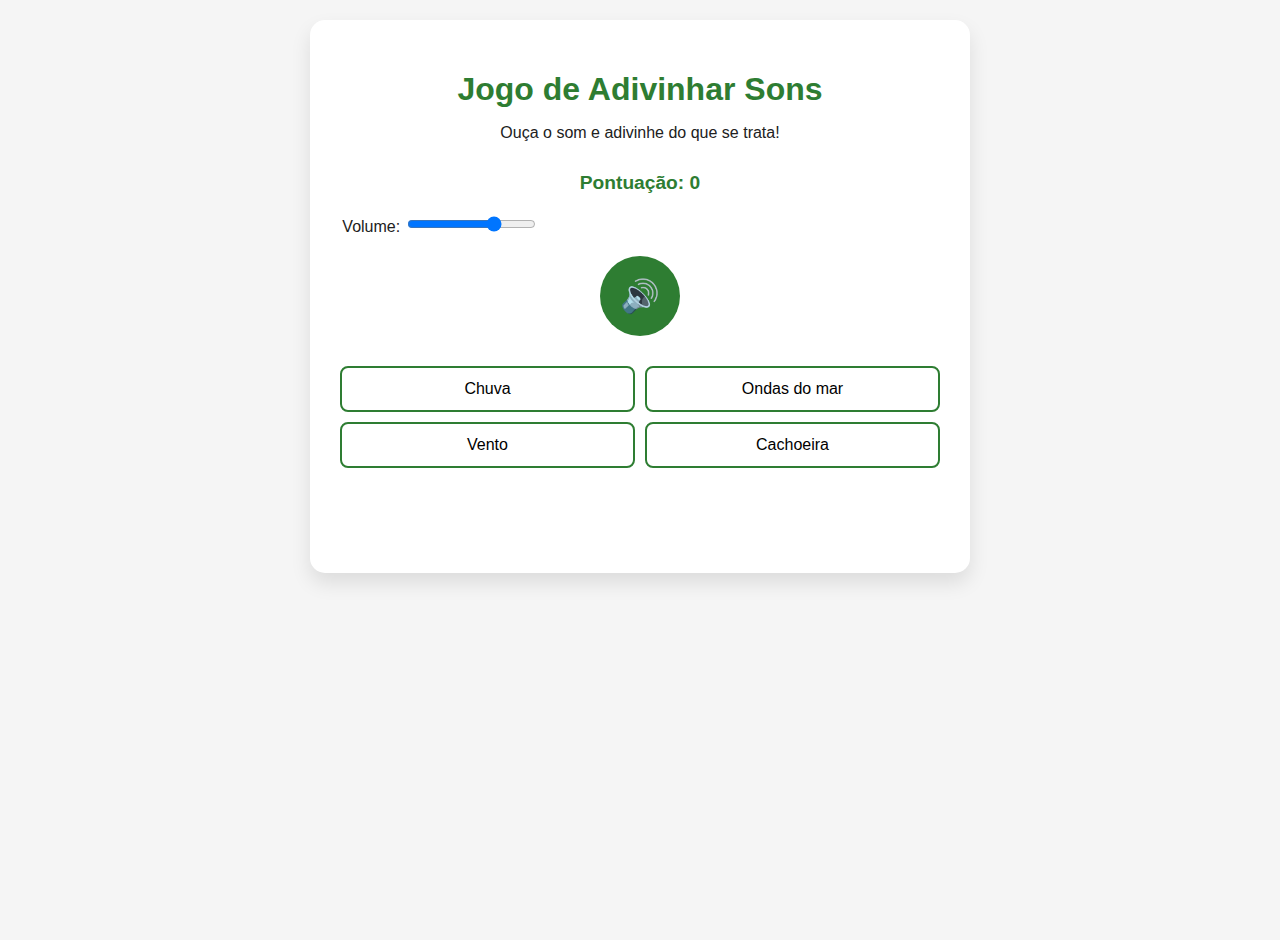
<file: Nova pasta/i/index.html>
<!DOCTYPE html>
<html lang="pt-BR">
<head>
    <meta charset="UTF-8">
    <meta name="viewport" content="width=device-width, initial-scale=1.0">
    <title>Jogo de Adivinhar Sons - Brasil</title>
    <link rel="stylesheet" href="style.css">
</head>
<body>
    <div class="game-container">
        <header>
            <h1>Jogo de Adivinhar Sons</h1>
            <p>Ouça o som e adivinhe do que se trata!</p>
        </header>
        
        <div class="score">Pontuação: <span id="score">0</span></div>
        
        <div class="volume-control">
            <label for="volume">Volume: </label>
            <input type="range" id="volume" min="0" max="1" step="0.1" value="0.7">
        </div>
        
        <div class="sound-container">
            <button id="play-sound" class="sound-btn">🔊</button>
        </div>
        
        <div id="options" class="options">
            <!-- Opções serão inseridas aqui pelo JavaScript -->
        </div>
        
        <div id="feedback" class="feedback"></div>
        
        <button id="next-btn" class="next-btn">Próximo Som</button>
        
        <div id="game-over" class="game-over" style="display: none;">
            <h2>Fim do Jogo!</h2>
            <p>Sua pontuação final: <span id="final-score">0</span></p>
            <button id="restart-btn" class="restart-btn">Jogar Novamente</button>
        </div>
    </div>

    <script>
        // Sons brasileiros e suas opções
        const soundBank = [
            {
                sound: 'https://www.soundjay.com/nature/sounds/bird-chirp-01.mp3',
                options: ['Pássaro', 'Cachorro', 'Gato', 'Vaca'],
                correct: 0,
                alt: "Canto típico de pássaro brasileiro como sabiá ou canário"
            },
            {
                sound: 'https://www.soundjay.com/mechanical/sounds/truck-horn-01.mp3',
                options: ['Carro', 'Buzina de ônibus', 'Bicicleta', 'Trem'],
                correct: 1,
                alt: "Buzina de ônibus urbano em uma rua movimentada"
            },
            {
                sound: 'https://www.soundjay.com/human/sounds/sneezing-01.mp3',
                options: ['Tosse', 'Espirro', 'Gargalhada', 'Choro'],
                correct: 1,
                alt: "Som de pessoa espirrando"
            },
            {
                sound: 'https://www.soundjay.com/misc/sounds/bell-ring-01.mp3',
                options: ['Sino de igreja', 'Alarme', 'Telefone', 'Despertador'],
                correct: 0,
                alt: "Sino tradicional de igreja brasileira"
            },
            {
                sound: 'https://www.soundjay.com/misc/sounds/rain-01.mp3',
                options: ['Chuva', 'Cachoeira', 'Ondas do mar', 'Vento'],
                correct: 0,
                alt: "Som de chuva tropical caindo em telhado"
            }
        ];

        let sounds = [];
        
        // Elementos do DOM
        const playSoundBtn = document.getElementById('play-sound');
        const optionsContainer = document.getElementById('options');
        const feedbackElement = document.getElementById('feedback');
        const nextBtn = document.getElementById('next-btn');
        const scoreElement = document.getElementById('score');
        const gameOverElement = document.getElementById('game-over');
        const finalScoreElement = document.getElementById('final-score');
        const restartBtn = document.getElementById('restart-btn');
        const volumeControl = document.getElementById('volume');
        
        // Variáveis do jogo
        let currentSoundIndex = 0;
        let score = 0;
        let audio = new Audio();
        let selectedOption = null;
        let gameActive = true;
        
        // Embaralhar array (Fisher-Yates)
        function shuffleArray(array) {
            for (let i = array.length - 1; i > 0; i--) {
                const j = Math.floor(Math.random() * (i + 1));
                [array[i], array[j]] = [array[j], array[i]];
            }
            return array;
        }

        // Iniciar o jogo
        function initGame() {
            // Embaralhar sons e pegar aleatoriamente 5
            sounds = shuffleArray([...soundBank]).slice(0, 5);
            loadSound();
            updateScore();
            volumeControl.addEventListener('input', () => {
                audio.volume = volumeControl.value;
            });
            
            playSoundBtn.addEventListener('click', playCurrentSound);
            nextBtn.addEventListener('click', loadNextSound);
            restartBtn.addEventListener('click', restartGame);
        }
        
        // Carregar o som atual
        function loadSound() {
            if (!gameActive) return;
            
            const currentSound = sounds[currentSoundIndex];
            audio.src = currentSound.sound;
            audio.volume = volumeControl.value;
            
            // Limpar estado anterior
            optionsContainer.innerHTML = '';
            feedbackElement.textContent = '';
            feedbackElement.className = 'feedback';
            nextBtn.style.display = 'none';
            playSoundBtn.disabled = false;
            selectedOption = null;
            
            // Atualizar a imagem descritiva do som
            playSoundBtn.setAttribute('aria-label', currentSound.alt);
            
            // Criar opções - embaralhadas
            const shuffledOptions = shuffleArray([...currentSound.options]);
            const correctIndex = shuffledOptions.indexOf(currentSound.options[currentSound.correct]);
            
            shuffledOptions.forEach((option, index) => {
                const btn = document.createElement('button');
                btn.className = 'option-btn';
                btn.textContent = option;
                btn.addEventListener('click', () => selectOption(index, correctIndex));
                optionsContainer.appendChild(btn);
            });
        }
        
        // Reproduzir o som atual
        function playCurrentSound() {
            if (audio.paused) {
                audio.play();
            } else {
                audio.currentTime = 0;
            }
        }
        
        // Selecionar uma opção
        function selectOption(optionIndex, correctIndex) {
            if (selectedOption !== null || !gameActive) return;
            
            selectedOption = optionIndex;
            const currentSound = sounds[currentSoundIndex];
            const optionButtons = document.querySelectorAll('.option-btn');
            
            // Adicionar efeito de pontuação aleatório (1-3 pontos)
            const randomPoints = Math.floor(Math.random() * 3) + 1;
            
            // Desabilitar todos os botões
            optionButtons.forEach(btn => {
                btn.disabled = true;
            });
            
            // Marcar resposta correta/incorreta
            if (optionIndex === currentSound.correct) {
                optionButtons[optionIndex].classList.add('correct');
                feedbackElement.textContent = `Correto! +${randomPoints} pontos!`;
                feedbackElement.classList.add('correct');
                score += randomPoints;
                updateScore();
            } else {
                optionButtons[optionIndex].classList.add('incorrect');
                optionButtons[currentSound.correct].classList.add('correct');
                feedbackElement.textContent = `Incorreto! Era: ${currentSound.options[currentSound.correct]}`;
                feedbackElement.classList.add('incorrect');
            }
            
            // Mostrar botão de próximo
            nextBtn.style.display = 'inline-block';
            playSoundBtn.disabled = true;
        }
        
        // Carregar próximo som
        function loadNextSound() {
            currentSoundIndex++;
            
            if (currentSoundIndex < sounds.length) {
                loadSound();
            } else {
                endGame();
            }
        }
        
        // Atualizar pontuação
        function updateScore() {
            scoreElement.textContent = score;
        }
        
        // Finalizar o jogo
        function endGame() {
            gameActive = false;
            gameOverElement.style.display = 'block';
            document.querySelector('.sound-container').style.display = 'none';
            document.querySelector('.options').style.display = 'none';
            finalScoreElement.textContent = score;
        }
        
        // Reiniciar o jogo
        function restartGame() {
            currentSoundIndex = 0;
            score = 0;
            gameActive = true;
            gameOverElement.style.display = 'none';
            document.querySelector('.sound-container').style.display = 'block';
            document.querySelector('.options').style.display = 'grid';
            updateScore();
            loadSound();
        }
        
        // Iniciar o jogo quando a página carregar
        window.addEventListener('DOMContentLoaded', initGame);
    </script>
</body>
</html>
</file>
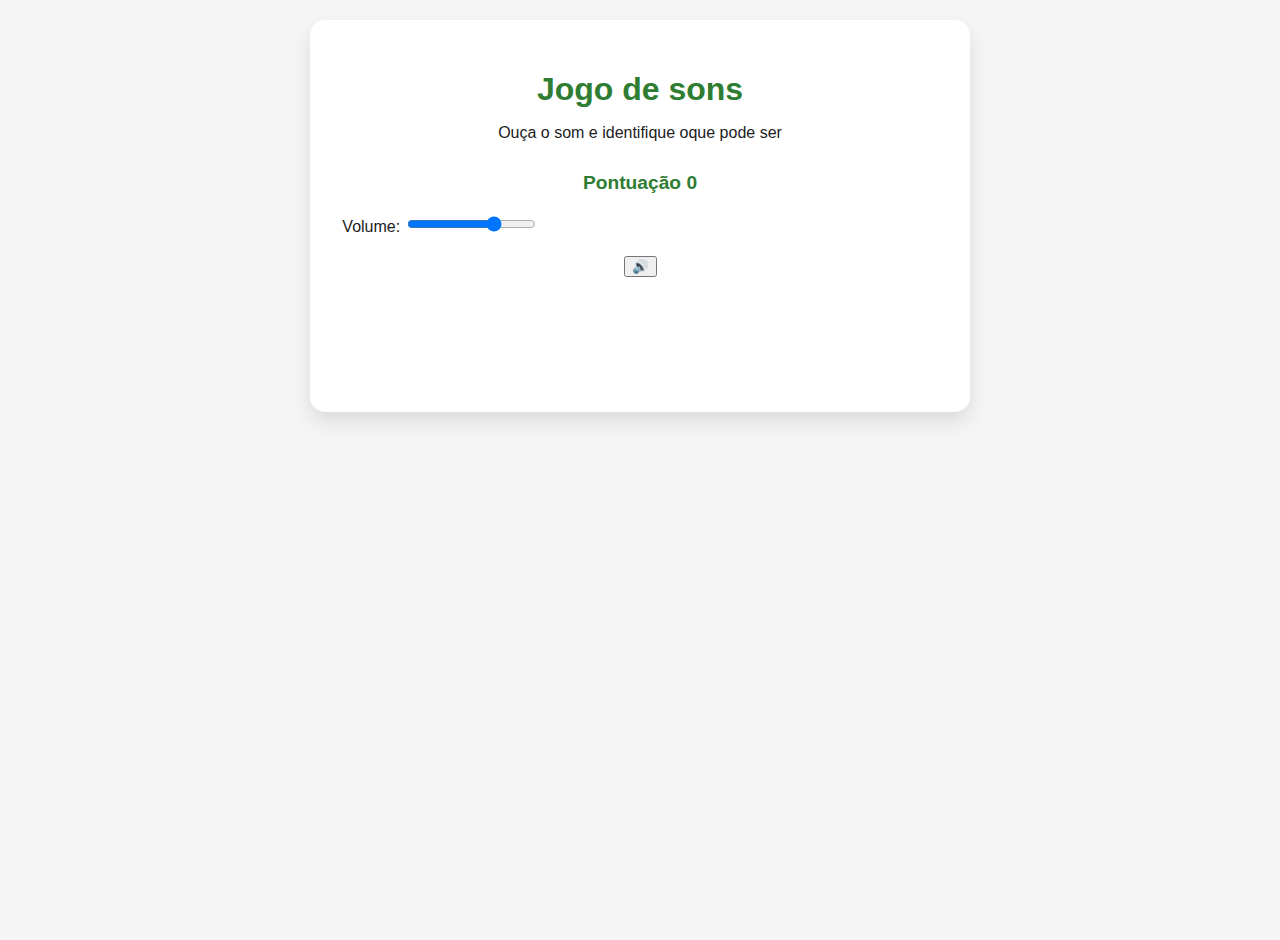
<file: projeto fera/inde.html>
<!DOCTYPE html>
<html lang="pt-br">
<head>
    <meta charset="UTF-8">
    <meta name="viewport" content="width=device-width, initial-scale=1.0">
    <title>Adivinha sons</title>
    <link rel="stylesheet" href="style.css">
    <script src="scrypt.js" defer></script>
</head>
<body>

    <div class="interface_inicial">
        <header>
            <h1>
                Jogo de sons
            </h1>
            <p>
                Ouça o som e identifique oque pode ser
            </p>
        </header>
        <div class="pontuacao">
            Pontuação
            <span id="pontuacao">0</span>
        </div>
        <div class="vol_control">
            <label for="Volume">Volume:</label>
            <input type="range" name="volume" id="volume" min="0" max="1" step="0.1" value="0.7">
        </div>
        <div class="control_vol">
            <button id="play-sons" class="btn_sons" aria-label="som de pessoa espirando">🔊</button>
        </div>
        <div id="options" class="options">
           <!--Opções serão inseridas aqui pelo JavaScript-->
        </div>
        <div id="feedback" class="feedback"></div>
        <button id="next-btn" class="next-btn" style="display: none;">Proximo Som</button>
        <div id="game-over" class="game-over" style="display: none;">
            <h2>fim de Jogo!</h2>
            <p>
                "Sua pontuação final: "
                <span id="final-pont">0</span>
            </p>
            <button id="reset-btn" class="reset-btn">Jogar Novamente</button>
        </div>
    </div>
</body>
</html>
</file>
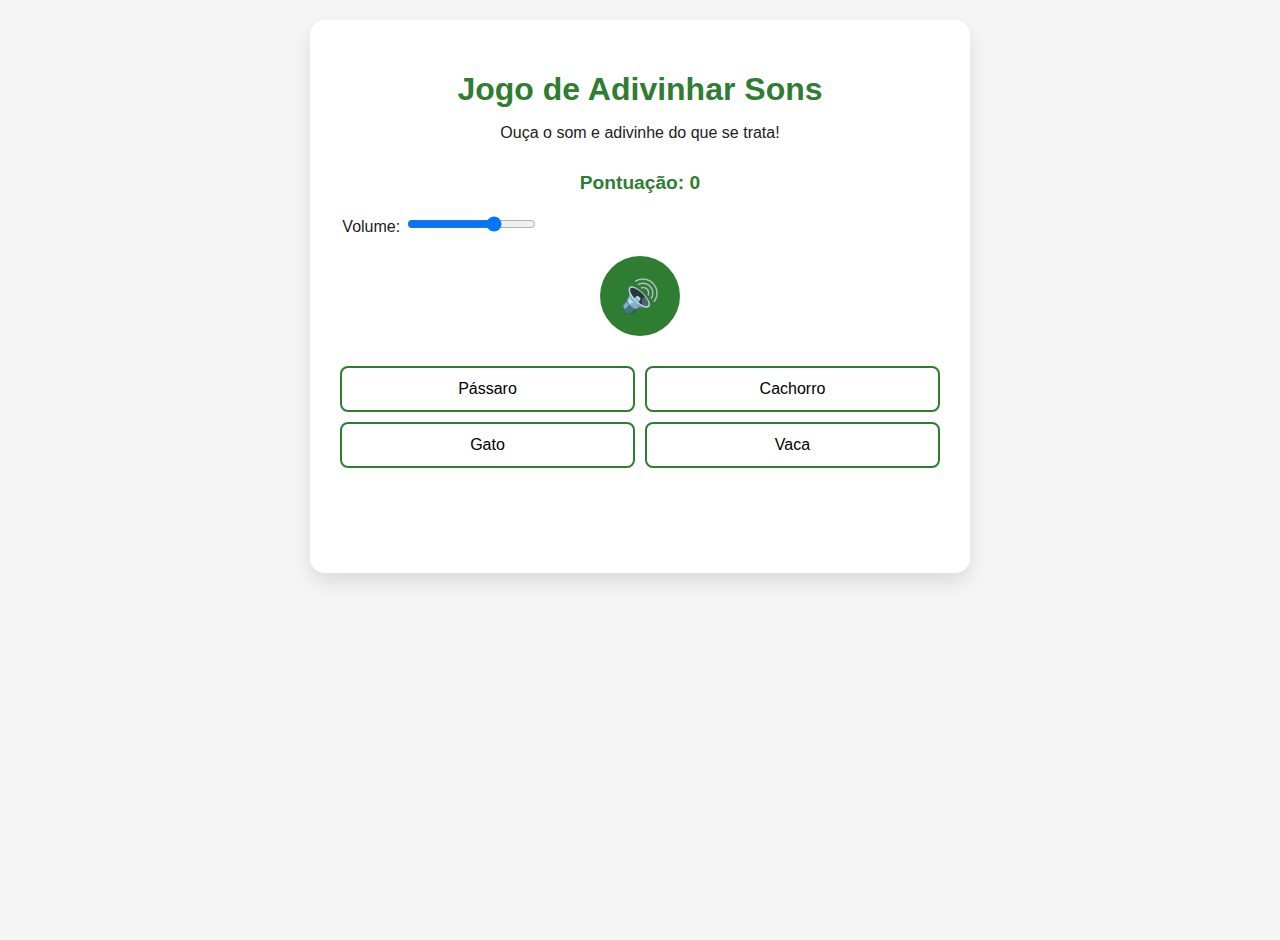
<file: Nova pasta/i/indx.html>
<!DOCTYPE html>
<html lang="pt-BR">
<head>
    <meta charset="UTF-8">
    <meta name="viewport" content="width=device-width, initial-scale=1.0">
    <title>Jogo de Adivinhar Sons - Brasil</title>
    <link rel="stylesheet" href="style.css">
</head>
<body>
    <div class="game-container">
        <header>
            <h1>Jogo de Adivinhar Sons</h1>
            <p>Ouça o som e adivinhe do que se trata!</p>
        </header>
        
        <div class="score">Pontuação: <span id="score">0</span></div>
        
        <div class="volume-control">
            <label for="volume">Volume: </label>
            <input type="range" id="volume" min="0" max="1" step="0.1" value="0.7">
        </div>
        
        <div class="sound-container">
            <button id="play-sound" class="sound-btn">🔊</button>
        </div>
        
        <div id="options" class="options">
            <!-- Opções serão inseridas aqui pelo JavaScript -->
        </div>
        
        <div id="feedback" class="feedback"></div>
        
        <button id="next-btn" class="next-btn">Próximo Som</button>
        
        <div id="game-over" class="game-over" style="display: none;">
            <h2>Fim do Jogo!</h2>
            <p>Sua pontuação final: <span id="final-score">0</span></p>
            <button id="restart-btn" class="restart-btn">Jogar Novamente</button>
        </div>
    </div>

    <script>
        // Sons brasileiros e suas opções
        const sounds = [
            {
                sound: 'https://www.soundjay.com/nature/sounds/bird-chirp-01.mp3',
                options: ['Pássaro', 'Cachorro', 'Gato', 'Vaca'],
                correct: 0,
                alt: "Canto típico de pássaro brasileiro como sabiá ou canário"
            },
            {
                sound: 'https://www.soundjay.com/mechanical/sounds/truck-horn-01.mp3',
                options: ['Carro', 'Buzina de ônibus', 'Bicicleta', 'Trem'],
                correct: 1,
                alt: "Buzina de ônibus urbano em uma rua movimentada"
            },
            {
                sound: 'https://www.soundjay.com/human/sounds/sneezing-01.mp3',
                options: ['Tosse', 'Espirro', 'Gargalhada', 'Choro'],
                correct: 1,
                alt: "Som de pessoa espirrando"
            },
            {
                sound: 'https://www.soundjay.com/misc/sounds/bell-ring-01.mp3',
                options: ['Sino de igreja', 'Alarme', 'Telefone', 'Despertador'],
                correct: 0,
                alt: "Sino tradicional de igreja brasileira"
            },
            {
                sound: 'https://www.soundjay.com/misc/sounds/rain-01.mp3',
                options: ['Chuva', 'Cachoeira', 'Ondas do mar', 'Vento'],
                correct: 0,
                alt: "Som de chuva tropical caindo em telhado"
            }
        ];
        
        // Elementos do DOM
        const playSoundBtn = document.getElementById('play-sound');
        const optionsContainer = document.getElementById('options');
        const feedbackElement = document.getElementById('feedback');
        const nextBtn = document.getElementById('next-btn');
        const scoreElement = document.getElementById('score');
        const gameOverElement = document.getElementById('game-over');
        const finalScoreElement = document.getElementById('final-score');
        const restartBtn = document.getElementById('restart-btn');
        const volumeControl = document.getElementById('volume');
        
        // Variáveis do jogo
        let currentSoundIndex = 0;
        let score = 0;
        let audio = new Audio();
        let selectedOption = null;
        let gameActive = true;
        
        // Iniciar o jogo
        function initGame() {
            loadSound();
            updateScore();
            volumeControl.addEventListener('input', () => {
                audio.volume = volumeControl.value;
            });
            
            playSoundBtn.addEventListener('click', playCurrentSound);
            nextBtn.addEventListener('click', loadNextSound);
            restartBtn.addEventListener('click', restartGame);
        }
        
        // Carregar o som atual
        function loadSound() {
            if (!gameActive) return;
            
            const currentSound = sounds[currentSoundIndex];
            audio.src = currentSound.sound;
            audio.volume = volumeControl.value;
            
            // Limpar estado anterior
            optionsContainer.innerHTML = '';
            feedbackElement.textContent = '';
            feedbackElement.className = 'feedback';
            nextBtn.style.display = 'none';
            playSoundBtn.disabled = false;
            selectedOption = null;
            
            // Atualizar a imagem descritiva do som
            playSoundBtn.setAttribute('aria-label', currentSound.alt);
            
            // Criar opções
            currentSound.options.forEach((option, index) => {
                const btn = document.createElement('button');
                btn.className = 'option-btn';
                btn.textContent = option;
                btn.addEventListener('click', () => selectOption(index));
                optionsContainer.appendChild(btn);
            });
        }
        
        // Reproduzir o som atual
        function playCurrentSound() {
            if (audio.paused) {
                audio.play();
            } else {
                audio.currentTime = 0;
            }
        }
        
        // Selecionar uma opção
        function selectOption(optionIndex) {
            if (selectedOption !== null || !gameActive) return;
            
            selectedOption = optionIndex;
            const currentSound = sounds[currentSoundIndex];
            const optionButtons = document.querySelectorAll('.option-btn');
            
            // Desabilitar todos os botões
            optionButtons.forEach(btn => {
                btn.disabled = true;
            });
            
            // Marcar resposta correta/incorreta
            if (optionIndex === currentSound.correct) {
                optionButtons[optionIndex].classList.add('correct');
                feedbackElement.textContent = 'Correto! Parabéns!';
                feedbackElement.classList.add('correct');
                score++;
                updateScore();
            } else {
                optionButtons[optionIndex].classList.add('incorrect');
                optionButtons[currentSound.correct].classList.add('correct');
                feedbackElement.textContent = `Incorreto! Era: ${currentSound.options[currentSound.correct]}`;
                feedbackElement.classList.add('incorrect');
            }
            
            // Mostrar botão de próximo
            nextBtn.style.display = 'inline-block';
            playSoundBtn.disabled = true;
        }
        
        // Carregar próximo som
        function loadNextSound() {
            currentSoundIndex++;
            
            if (currentSoundIndex < sounds.length) {
                loadSound();
            } else {
                endGame();
            }
        }
        
        // Atualizar pontuação
        function updateScore() {
            scoreElement.textContent = score;
        }
        
        // Finalizar o jogo
        function endGame() {
            gameActive = false;
            gameOverElement.style.display = 'block';
            document.querySelector('.sound-container').style.display = 'none';
            document.querySelector('.options').style.display = 'none';
            finalScoreElement.textContent = score;
        }
        
        // Reiniciar o jogo
        function restartGame() {
            currentSoundIndex = 0;
            score = 0;
            gameActive = true;
            gameOverElement.style.display = 'none';
            document.querySelector('.sound-container').style.display = 'block';
            document.querySelector('.options').style.display = 'grid';
            updateScore();
            loadSound();
        }
        
        // Iniciar o jogo quando a página carregar
        window.addEventListener('DOMContentLoaded', initGame);
    </script>
</body>
</html>
</file>
<file: Nova pasta/i/style.css>
:root {
            --primary: #2E7D32;
            --secondary: #FFC107;
            --accent: #E91E63;
            --background: #F5F5F5;
            --text: #212121;
}
        
 body {
            font-family: 'Segoe UI', Tahoma, Geneva, Verdana, sans-serif;
            background-color: var(--background);
            color: var(--text);
            margin: 0;
            padding: 20px;
            display: flex;
            flex-direction: column;
            align-items: center;
            min-height: 100vh;
}
        
header {
            text-align: center;
            margin-bottom: 30px;
}
        
h1 {
            color: var(--primary);
            margin-bottom: 10px;
}
        
.game-container {
            background-color: white;
            border-radius: 15px;
            box-shadow: 0 10px 20px rgba(0,0,0,0.1);
            padding: 30px;
            width: 90%;
            max-width: 600px;
            text-align: center;
}
        
        .score {
            font-size: 1.2rem;
            margin-bottom: 20px;
            color: var(--primary);
            font-weight: bold;
        }
        
        .sound-container {
            margin: 20px 0;
        }
        
        .sound-btn {
            background-color: var(--primary);
            color: white;
            border: none;
            border-radius: 50%;
            width: 80px;
            height: 80px;
            font-size: 2rem;
            cursor: pointer;
            transition: transform 0.2s, background-color 0.2s;
            margin: 0 auto;
            display: flex;
            align-items: center;
            justify-content: center;
        }
        
        .sound-btn:hover {
            transform: scale(1.05);
            background-color: #1B5E20;
        }
        
        .sound-btn:disabled {
            opacity: 0.7;
            cursor: not-allowed;
        }
        
        .options {
            display: grid;
            grid-template-columns: 1fr 1fr;
            gap: 10px;
            margin: 30px 0;
        }
        
        .option-btn {
            background-color: white;
            border: 2px solid var(--primary);
            border-radius: 8px;
            padding: 12px;
            cursor: pointer;
            transition: all 0.2s;
            font-size: 1rem;
        }
        
        .option-btn:hover {
            background-color: var(--primary);
            color: white;
        }
        
        .option-btn.correct {
            background-color: #4CAF50;
            color: white;
            border-color: #388E3C;
        }
        
        .option-btn.incorrect {
            background-color: #F44336;
            color: white;
            border-color: #D32F2F;
        }
        
        .feedback {
            min-height: 30px;
            font-size: 1.1rem;
            margin: 15px 0;
            font-weight: bold;
        }
        
        .feedback.correct {
            color: var(--primary);
        }
        
        .feedback.incorrect {
            color: var(--accent);
        }
        
        .next-btn {
            background-color: var(--accent);
            color: white;
            border: none;
            border-radius: 25px;
            padding: 12px 25px;
            font-size: 1rem;
            cursor: pointer;
            margin-top: 15px;
            display: none;
        }
        
        .next-btn:hover {
            background-color: #C2185B;
        }
        
        .game-over {
            text-align: center;
        }
        
        .restart-btn {
            background-color: var(--secondary);
            color: var(--text);
            border: none;
            border-radius: 25px;
            padding: 12px 25px;
            font-size: 1rem;
            cursor: pointer;
            margin-top: 20px;
            font-weight: bold;
        }
        
        .restart-btn:hover {
            background-color: #FFA000;
        }
        
        .volume-control {
            margin: 15px 0;
            width: 100%;
            max-width: 200px;
        }
        
        @media (max-width: 500px) {
            .game-container {
                padding: 20px;
                width: 95%;
            }
            
            .options {
                grid-template-columns: 1fr;
            }
        }
</file>
<file: projeto fera/style.css>
:root {
            --primary: #2e7d32;
            --secondary: #ffc107;
            --accent: #e91e63;
            --background: #f5f5f5;
            --text: #212121;
}

body {
    font-family: Arial, Helvetica, sans-serif;
    background-color: var(--background);
    color: var(--text);
    margin: 0;
    padding: 20px;
    display: flex;
    flex-direction: column;
    align-items: center;
    min-height: 100vh;
}

header {
    text-align: center;
    margin-bottom: 30px;
}

h1 {
    color: var(--primary);
    margin-bottom: 10px;
}

.interface_inicial {
    background-color: white;
    border-radius: 15px;
    box-shadow: 0 10px 20px rgba(0, 0, 0, 0.1);
    padding: 30px;
    width: 90%;
    max-width: 600px;
    text-align: center;
}

.pontuacao {
    font-size: 1.2rem;
    margin-bottom: 20px;
    color: var(--primary);
    font-weight: bold;
}

.control_vol {
    margin: 20px 0;
}

.sound-btn {
    background-color: var(--primary);
    color: white;
    border: none;
    border-radius: 50%;
    width: 80px;
    height: 80px;
    font-size: 2rem;
    cursor: transform 0.2s, background-color 0.2s;
    margin: 0 auto;
    display: flex;
    align-items: center;
    justify-content: center;
}

.sound-btn:hover {
    transform: scale(1.05);
    background-color: #1b5e20;
}

.sound-btn:disabled {
    opacity: 0.7;
    cursor: not-allowed;
}

.options {
    display: grid;
    grid-template-columns: 1fr 1fr;
    gap: 10px;
    margin: 30px 0;
}

.options-btn {
    background-color: white;
    border: 2px solid var(--primary);
    border-radius: 8px;
    padding: 12px;
    cursor: pointer;
    transition: all 0.2s;
    font-size: 1rem;
}

.options-btn:hover {
    background-color: var(--primary);
    color: white;
}

.options-btn.correct {
    background-color: #4caf50;
    color: white;
    border-color: #388e3c;
}

.options-btn.incorrect {
    background-color: red;
    color: white;
    border-color: #d32f2f;
}

.feedback {
    min-height: 30px;
    font-size: 1.1rem;
    margin: 15px 0;
    font-weight: bold;
}

.feedback.correct {
    color: var(--primary);
}

.feedback.incorrect {
    color: var(--accent);
}

.next-btn {
    background-color: var(--accent);
    color: white;
    border-radius: 25px;
    padding: 12px 25px;
    font-size: 1rem;
    cursor: pointer;
    margin-top: 15px;
    display: none;
}

.next-btn:hover {
    background-color: #c2185b;
}

.game-over {
    text-align: center;
}

.restart-btn {
    background-color: var(--secondary);
    color: var(--text);
    border: none;
    border-radius: 25px;
    padding: 12px 25px;
    font-size: 1rem;
    cursor: pointer;
    margin-top: 20px;
    font-weight: bold;
}

.restart-btn:hover {
    background-color: #ffa000;
}

.vol_control {
    margin: 15px 0;
    width: 100%;
    max-width: 200px;
}

@media (max-width: 500px) {
    .game-container {
        padding: 20px;
        width: 95%;
    }

    .options {
        grid-template-columns: 1fr;
    }
}
</file>
